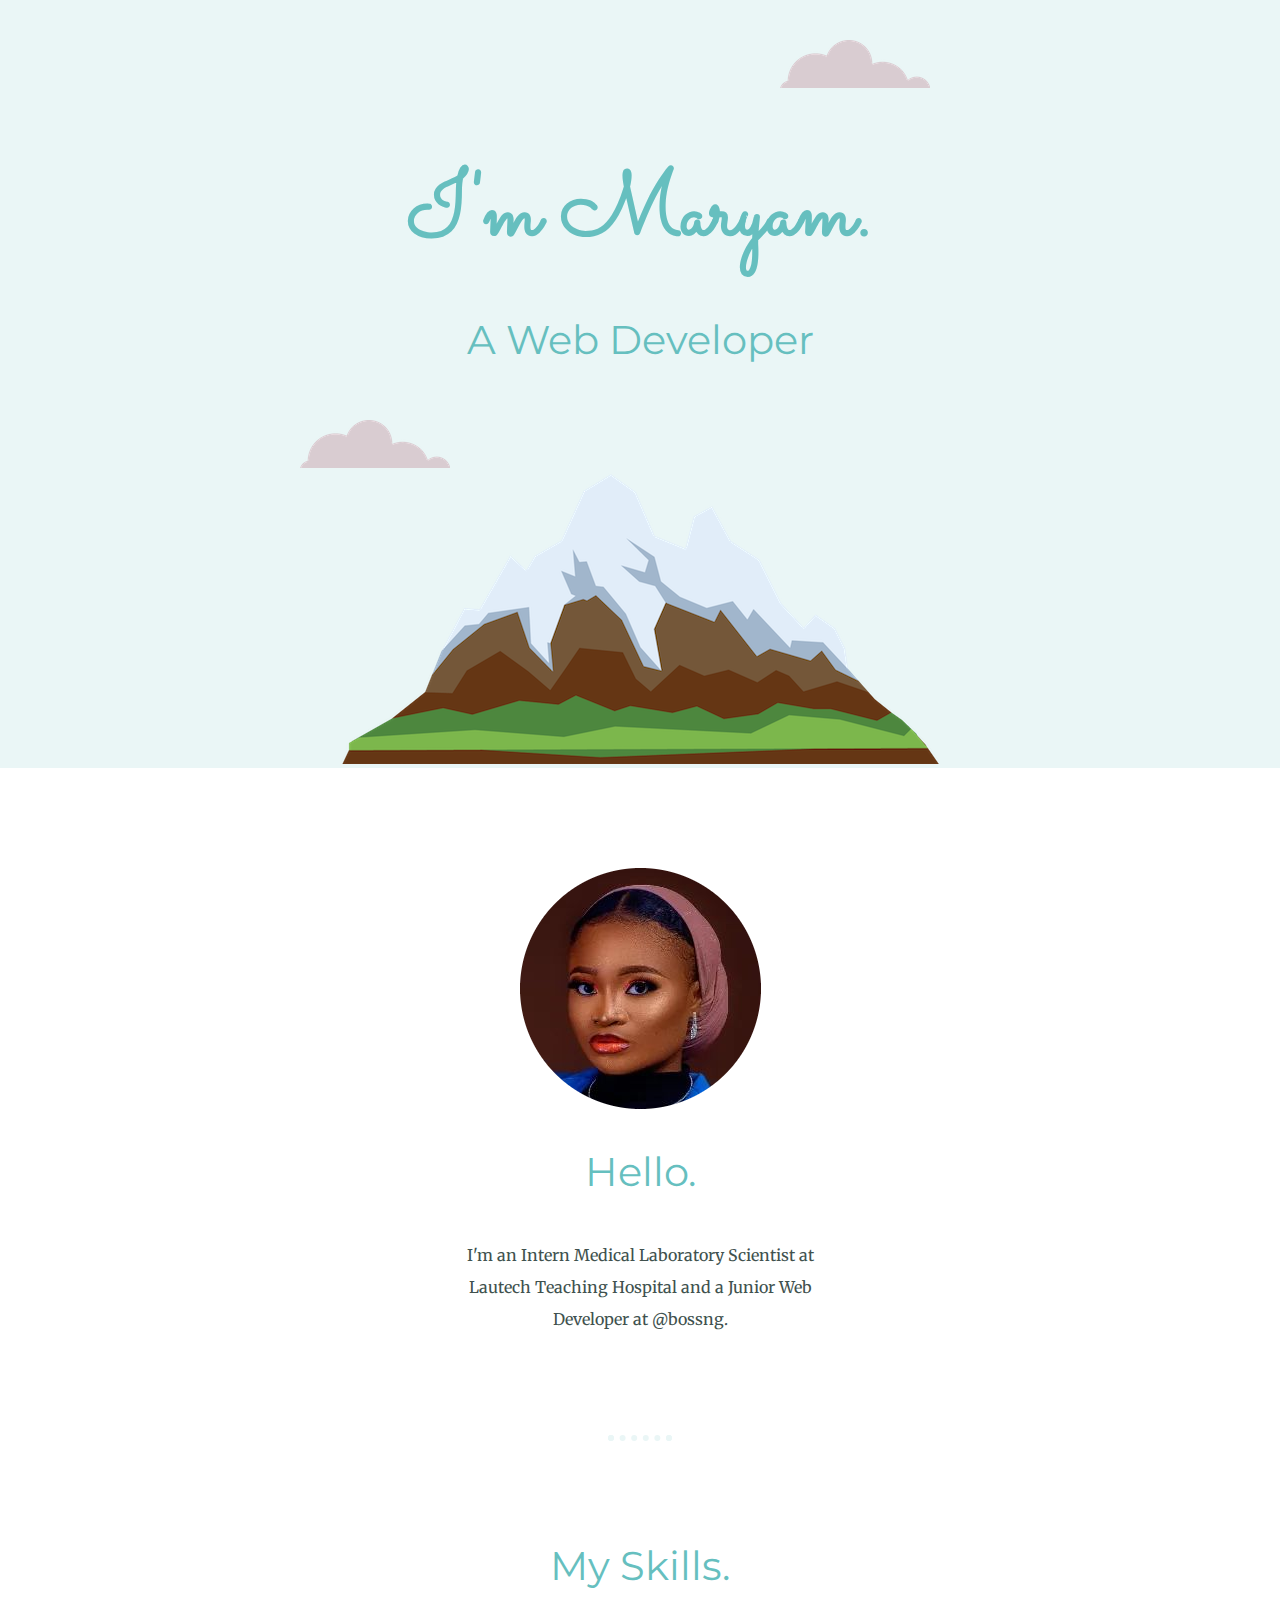
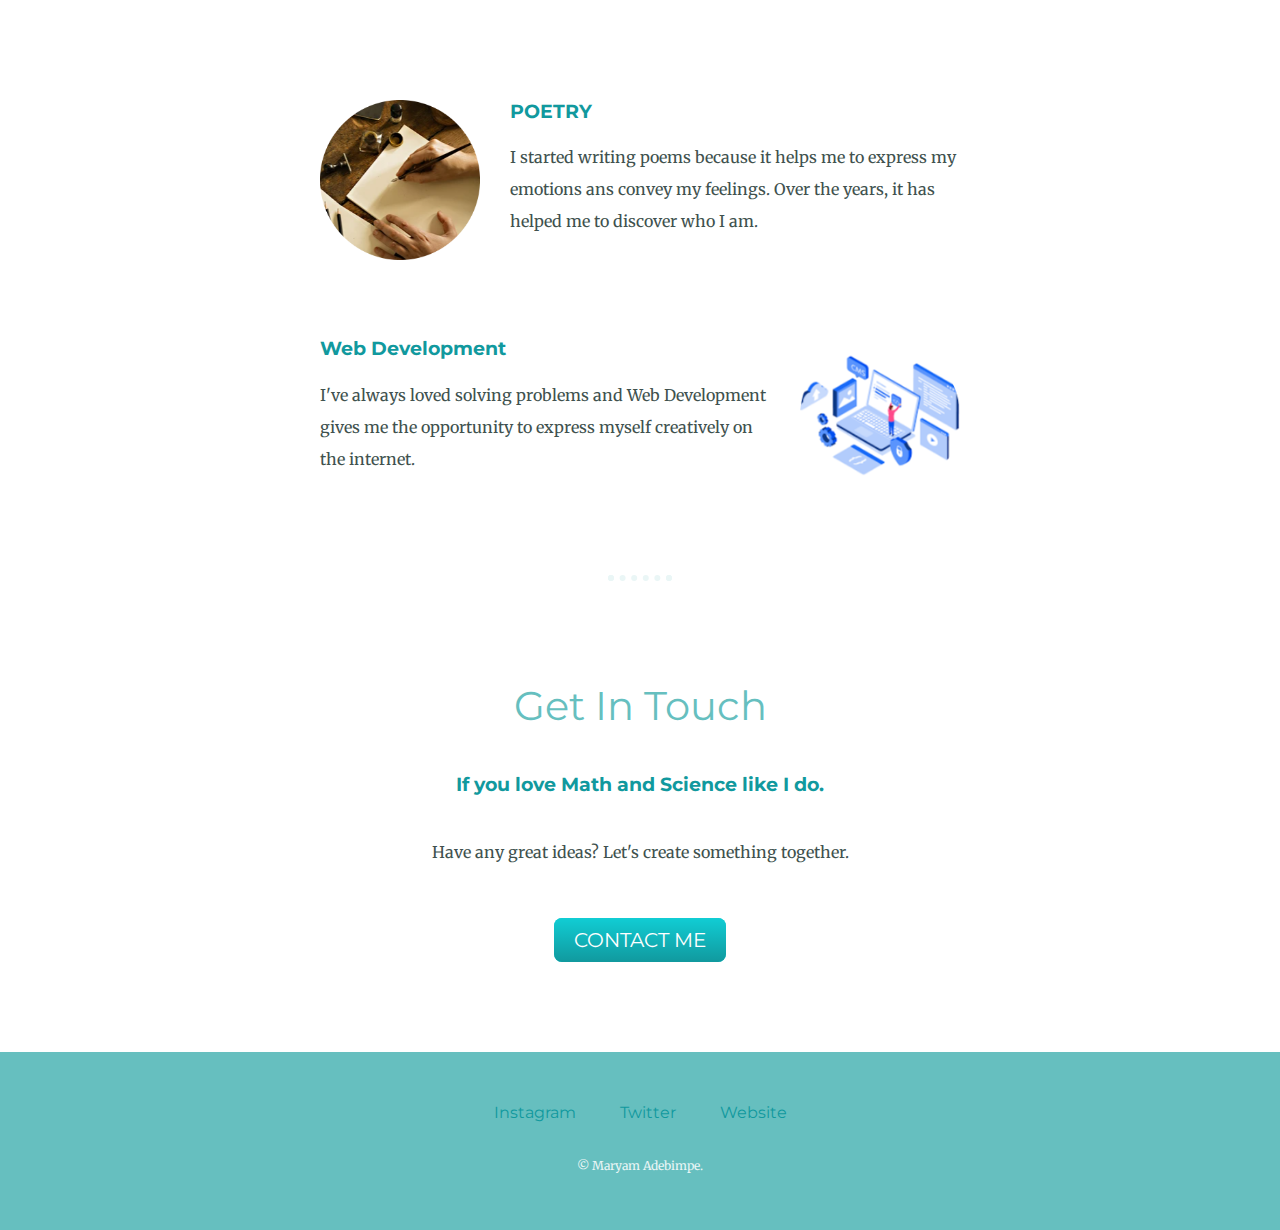
<file: index.html>
<!DOCTYPE html>
<html>
<head>
    <meta charset="UTF-8">
    <title>Adebimpe Maryam</title>
    <link rel="stylesheet" href="css/styles.css">
    <link rel="icon" href="favicon.ico">
    <link rel="preconnect" href="https://fonts.googleapis.com">
    <link rel="preconnect" href="https://fonts.gstatic.com" crossorigin>
    <link href="https://fonts.googleapis.com/css2?family=Merriweather&family=Montserrat&family=Sacramento&display=swap" rel="stylesheet">
</head>
<body>
    <div class="top-container">
        <img class="top-cloud" src="images/cloud.png" alt="cloud-image">
        <h1>I'm Maryam.</h1>
        <h2>A Web Developer</h2>
        <img class="bottom-cloud" src="images/cloud.png" alt="cloud-image">
        <img src="images/mountain.png" alt="mountain-image">
    </div>
    <div class="middle-container">
        <div class="profile">
          <img src="images/bym.png" alt="Maryam's picture">
          <h2>Hello.</h2>
          <p class="intro">I'm an Intern Medical Laboratory Scientist at Lautech Teaching Hospital and a Junior Web Developer at @bossng.</p>
        </div>
        <hr>
        <div class="skills">
          <h2>My Skills.</h2>
          <div class="skill-row">
            <img class="poetry" src="images/poetry (1).png" alt="poetry">
            <h3>POETRY</h3>
            <p class="">I started writing poems because it helps me to express my emotions ans convey my feelings. Over the years, it has helped me to discover who I am.</p>
          </div>
          <div class="skill-row">
            <img class="computer" src="images/poetry (2).png" alt="Web Development">
            <h3>Web Development</h3>
            <p class="">I've always loved solving problems and Web Development gives me the opportunity to express myself creatively on the internet.</p>
          </div>
        </div>
        <hr>
        <div class="contact-me">
          <h2>Get In Touch</h2>
          <h3>If you love Math and Science like I do.</h3>
          <p class="offer">Have any great ideas? Let's create something together.</p>
          <a class="btn" href="maryamadebimpe1@gmail.com">CONTACT ME</a>
        </div>
      </div>
      
      
      <div class="bottom-container">
        <a class="footer-link" href="https://www.instagram.com/ri_yyaah?r=nametag">Instagram</a>
        <a class="footer-link" href="https://twitter.com/">Twitter</a>
        <a class="footer-link" href="https://riyyaah.github.io/cv/">Website</a>
        <p class="copyright">© Maryam Adebimpe.</p>
      </div>
      </body>
</html>
</file>
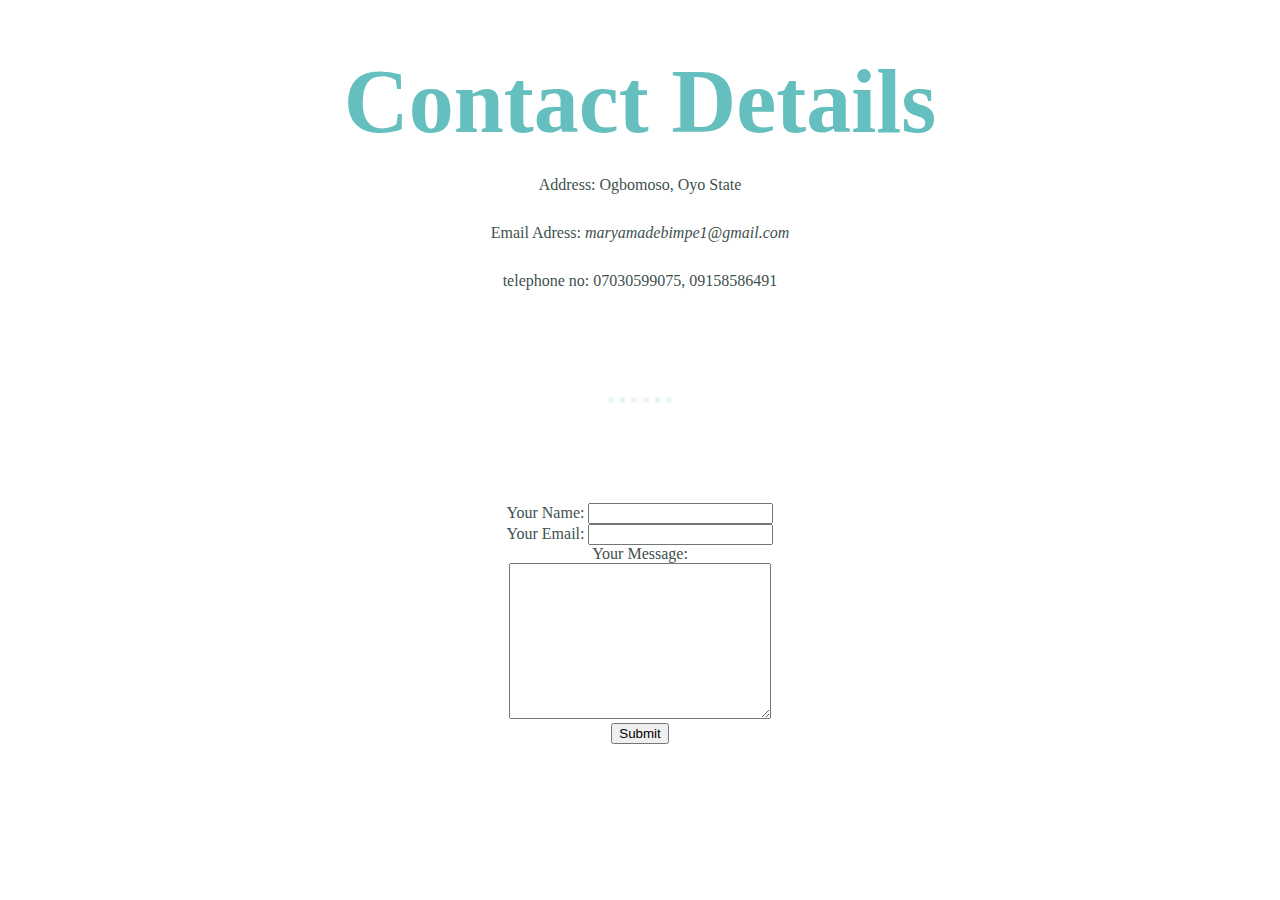
<file: contact information.html>
<!DOCTYPE html>
<html>
<head>
    <meta charset="UTF-8">
    <title>Contact Information</title>
    <link rel="stylesheet" href="css/styles.css"> 
</head>
<body>
    <h1><strong>Contact Details</strong></h1>
    <p>Address: Ogbomoso, Oyo State</p> 
    <p>Email Adress: <em>maryamadebimpe1@gmail.com</em></p>
    <P>telephone no: 07030599075, 09158586491</P>
    <hr>
    <form action="mailto:maryamadebimpe1@gmail.com" method="post" enctype="text/plain">
        <label>Your Name:</label>
        <input type="text" name="yourName" id=""><br>
        <label>Your Email:</label>
        <input type="email" name="yourEmail" id=""><br>
        <label>Your Message:</label><br>
        <textarea name="yourMessage" id="" cols="30" rows="10"></textarea><br>
        <input type="submit" name="">
    </form>

    </ul>
</body>
</html>
</file>
<file: css/styles.css>
body{
    color : #40514E;
    margin: 0;
    text-align: center;
    font-family: 'Merriweather', serif;   
}

h1{
    color: #66BFBF;
    font-size: 5.625rem;
    margin: 50px auto 0 auto;
    font-family: 'Sacramento', cursive;
}

h2{
    color: #66BFBF;
    font-family: 'Montserrat', sans-serif;
    font-size: 2.5rem;
    font-weight: normal;
    padding-bottom: 10px;
}

h3{
    color: #11999E;
    font-family: 'Montserrat', sans-serif;
}

hr{
    border-style: dotted;
    border-color: #EAF6F6;
    border-bottom: none;
    border-width: 6px;
    margin: 100px auto;
    width: 4%;
}

p {
    line-height: 2;
}

a {
    color: #11999E;
    font-family: 'Montserrat', sans-serif;
    margin: 10px 20px;
    text-decoration: none;
}

a:hover{
    color: #EAF6F6;
}

.top-container{
    background-color: #EAF6F6;
    position: relative;
    padding-top: 100px;
}

.middle-container {
    margin: 100px 0;
}

.bottom-container {
    background-color: #66BFBF;
    padding: 50px 0 20px;
}

.top-cloud {
    position: absolute;
    right: 350px;
    top: 40px;
}

.bottom-cloud {
    position: absolute;
    left: 300px;
    bottom: 300px;
}


.skill-row {
    width: 50%;
    margin: 100px auto 100px auto;
    text-align: left;
}

.poetry{
    width: 25%;
    float: left;
    margin-right: 30px;
}

.computer{
    width: 25%;
    float: right;
    margin-left: 30px;
}

.intro {
    width: 30%;
    margin: auto;
}

.offer {
    width: 40%;
    margin: 40px auto 60px;
}

.copyright{
    color: #EAF6F6;
    font-size: 0.75rem;
    padding: 20px 0px;
}

.btn {
    background: #11cdd4;
    background-image: -webkit-linear-gradient(top, #11cdd4, #11999e);
    background-image: -moz-linear-gradient(top, #11cdd4, #11999e);
    background-image: -ms-linear-gradient(top, #11cdd4, #11999e);
    background-image: -o-linear-gradient(top, #11cdd4, #11999e);
    background-image: linear-gradient(to bottom, #11cdd4, #11999e);
    -webkit-border-radius: 8;
    -moz-border-radius: 8;
    border-radius: 8px;
    font-family: 'Montserrat', sans-serif;
    color: white;
    font-size: 20px;
    padding: 10px 20px 10px 20px;
    text-decoration: none;
  }

  .btn:hover {
    background: #30e3cb;
    background-image: -webkit-linear-gradient(top, #30e3cb, #2bc4ad);
    background-image: -moz-linear-gradient(top, #30e3cb, #2bc4ad);
    background-image: -ms-linear-gradient(top, #30e3cb, #2bc4ad);
    background-image: -o-linear-gradient(top, #30e3cb, #2bc4ad);
    background-image: linear-gradient(to bottom, #30e3cb, #2bc4ad);
    text-decoration: none;
  }
</file>
